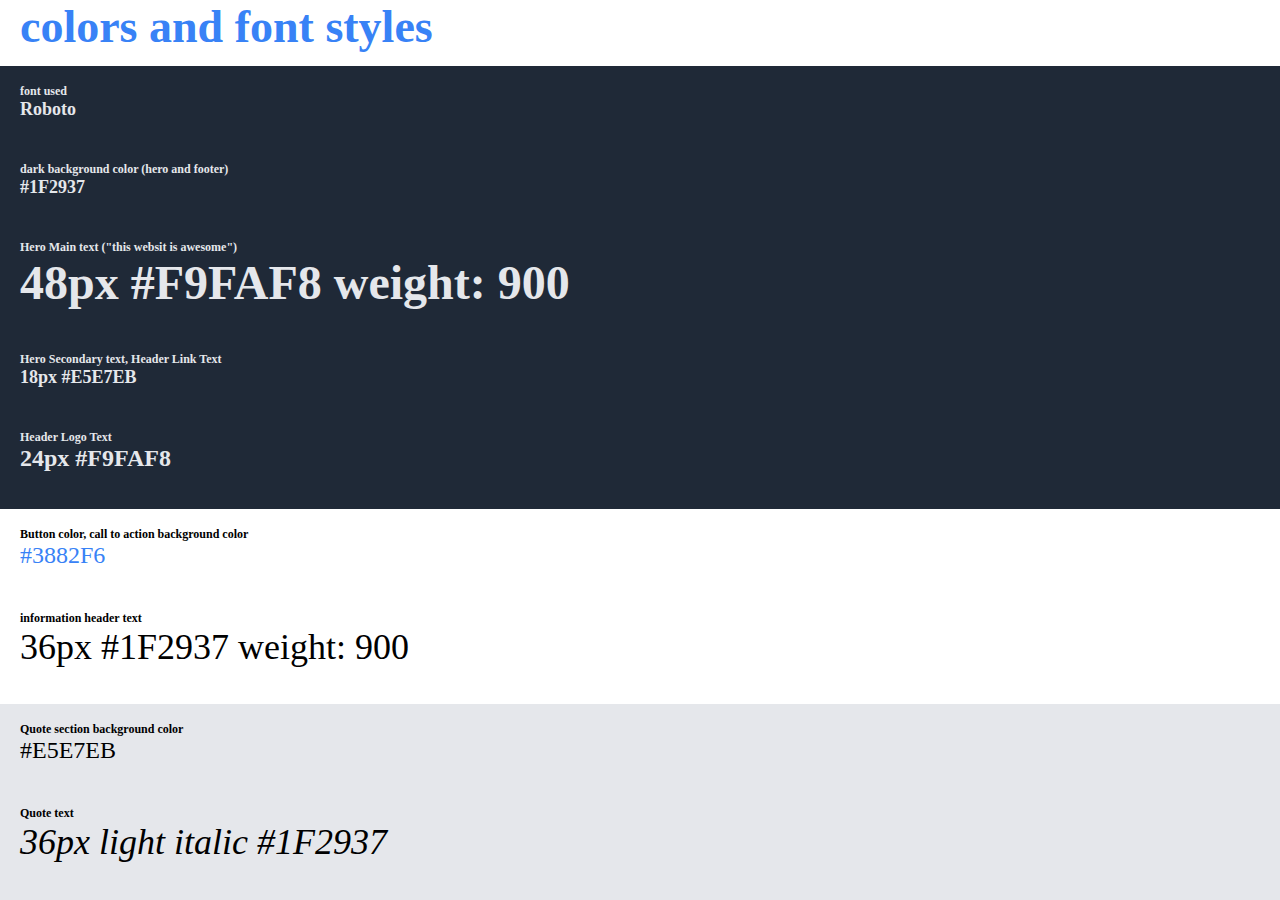
<file: 02/index.html>
<!DOCTYPE html>
<html lang="en">
<head>
    <meta charset="UTF-8">
    <meta name="viewport" content="width=device-width, initial-scale=1.0">
    <title>Document</title>
    <link rel="stylesheet" href="styles.css">
</head>
<body>
    <div class="header">colors and font styles</div>
    <div class="first-box">
        <h1>font used</h1>
        <h2>Roboto</h2>
        <h1>dark background color (hero and footer)</h1>
        <h2>#1F2937</h2>
        <h1>Hero Main text ("this websit is awesome")</h1>
        <h3>48px #F9FAF8 weight: 900</h3>
        <h1>Hero Secondary text, Header Link Text</h1>
        <h2>18px #E5E7EB</h2>
        <h1>Header Logo Text</h1>
        <h5>24px #F9FAF8</h5>
    </div>
    <div class="main">
        <h6>Button color, call to action background color</h6>
        <h7>#3882F6</h7>
        <h6>information header text</h6>
        <h8>36px #1F2937 weight: 900</h8>
    </div>
    <div class="footer">
        <h6>Quote section background color</h6>
        <h9>#E5E7EB</h9>
        <h6>Quote text</h6>
        <h10>36px light italic #1F2937</h10>
    </div>
</body>
</html>
</file>
<file: 02/styles.css>
body{
    display: flex;
    flex: 1;
    flex-direction: column;
    margin: 0;
    min-height: 100vh;
    justify-content: space-between;
    font-family: "Roboto";
}
.header {
    color: #3882F6;
    font-weight: 900;
    font-size: 46px;
    padding-left: 20px;
    display: flex;
    flex-grow: 1;
    flex: 1;
    flex-direction: column;
}
.first-box {
    background-color: #1f2937;
    color: #E5E7EB;
    padding-left: 20px;
    display: flex;
    flex-grow: 1;
    flex: 1;
    flex-direction: column;
}
.main {
    padding-left: 20px;
    display: flex;
    flex-grow: 1;
    flex: 1;
    flex-direction: column;
}
.footer {
    background-color: #E5E7EB;
    color: black;
    padding-left: 20px;
    display: flex;
    flex: 1;
    flex-grow: 1;
    flex-direction: column;
}

h1 {
    font-size: 12px;
    color: #E5E7EB;
    margin-bottom: 0;
    margin-top: 18px;
}

h3 {
    margin-top: 0;
    font-size: 48px;
    margin-bottom: 24px;
}

h2 {
    margin-top: 0;
    font-size: 18px;
    color: #E5E7EB;
    margin-bottom: 24px;
}

h5 {
    margin-top: 0;
    font-size: 24px;
    margin-bottom: 24px;
}

h6 {
    font-size: 12px;
    color: black;
    margin-bottom: 0;
    margin-top: 18px;
}

h5 {
    margin-top: 0;
    font-size: 24px;
    margin-bottom: 24px;
}

h7 {
    margin-top: 0;
    font-size: 24px;
    margin-bottom: 24px;
    color: #3882F6;
}

h8 {
    margin-top: 0;
    font-size: 36px;
    margin-bottom: 24px;
}

h9 {
    margin-top: 0;
    font-size: 24px;
    margin-bottom: 24px;
}

h10 {
    margin-top: 0;
    font-size: 36px;
    margin-bottom: 24px;
    font-style: italic;
    font-weight: lighter;
}
</file>
